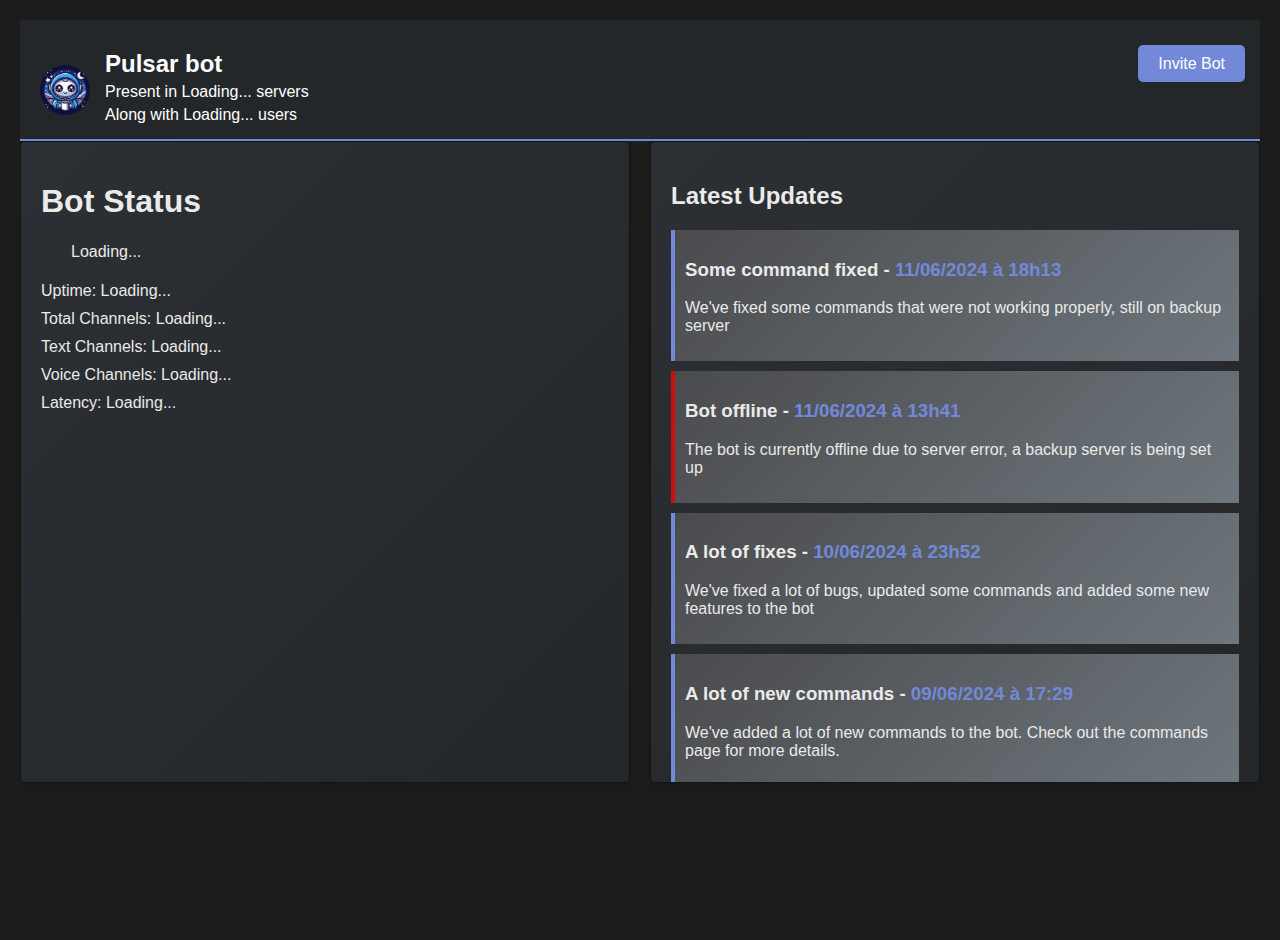
<file: status.html>
<!DOCTYPE html>
<html lang="en">
<head>
    <meta charset="UTF-8">
    <meta name="viewport" content="width=device-width, initial-scale=1.0">
    <title>Bot Status</title>
    <link rel="stylesheet" href="css/styles.css">
    <style>
        body {
            font-family: Arial, sans-serif;
            background-color: #1c1c1c;
            color: #eaeaea;
            margin: 0;
            padding: 20px;
        }
        .container {
            display: flex;
            flex-wrap: wrap;
            justify-content: space-between;
            gap: 20px;
        }
        .status-container, .updates-container {
            flex: 1;
            min-width: 300px;
            max-width: 48%;
            padding: 20px;
            border: 1px solid #141414;
            border-radius: 5px;
            background: linear-gradient(135deg, #2c2f33, #23272a);
            box-shadow: 0 4px 6px rgba(0, 0, 0, 0.1);
            
        }
        .updates-container {
            max-height: 600px;
            overflow-y: auto;
            scrollbar-width: thin;
            scrollbar-color: #7289da #4a4b4d;
        }
        .updates-container::-webkit-scrollbar {
            width: 8px;
        }
        .updates-container::-webkit-scrollbar-track {
            background: #f4f4f4;
            border-radius: 10px;
        }
        .updates-container::-webkit-scrollbar-thumb {
            background-color: #7289da;
            border-radius: 10px;
            border: 2px solid #f4f4f4;
        }
        .intro, .connect-discord {
            background: linear-gradient(135deg, #2c2f33, #23272a);
            margin-bottom: 20px;
            padding: 20px;
            border-radius: 10px;
            box-shadow: 0 4px 6px rgba(0, 0, 0, 0.1);
        }
        .intro h2, .updates h2, .connect-discord h2 {
            color: #7289da;
        }
        .update {
            background: linear-gradient(135deg, #4a4b4d, #6e777d);
            padding: 10px;
            margin-bottom: 10px;
            border-left: 4px solid #7289da;
        }
        .update .date {
            color: #7289da;
        }
        .bad-update {
            background: linear-gradient(135deg, #4a4b4d, #6e777d);
            padding: 10px;
            margin-bottom: 10px;
            border-left: 4px solid #d10c0c;
        }
        .bad-update .date {
            color: #7289da;
        }
        .burger-menu {
            display: none;
        }
        header {
            display: flex;
            justify-content: space-between;
            align-items: center;
            padding: 10px 20px;
            background-color: #23272a;
            border-bottom: 2px solid #7289da;
        }
        .bot-info {
            display: flex;
            align-items: center;
        }
        .bot-info img {
            width: 50px;
            height: 50px;
            border-radius: 50%;
            margin-right: 15px;
        }
        .bot-details h1 {
            margin: 0;
            font-size: 1.5em;
        }
        .bot-details p {
            margin: 5px 0;
        }
        .invite-button a {
            text-decoration: none;
            color: #fff;
            background-color: #7289da;
            padding: 10px 20px;
            border-radius: 5px;
            transition: background-color 0.3s;
        }
        .invite-button a:hover {
            background-color: #5b6eae;
        }
        .status {
            display: flex;
            align-items: center;
            flex-wrap: wrap;
            margin-bottom: 20px;
        }
        .status-indicator {
            width: 20px;
            height: 20px;
            border-radius: 50%;
            margin-right: 10px;
        }
        .status-online {
            background-color: green;
        }
        .status-offline {
            background-color: red;
        }
        .status-problem {
            background-color: orange;
        }
        .info {
            list-style: none;
            padding: 0;
        }
        .info li {
            margin: 10px 0;
        }
        @media (max-width: 768px) {
            .container {
                flex-direction: column;
            }
            .status-container, .updates-container {
                max-width: 100%;
            }
        }
    </style>
</head>
<body>
    <div class="burger-menu" onclick="toggleNav()">
        <svg class="burger-icon" xmlns="http://www.w3.org/2000/svg" width="30" height="30" viewBox="0 0 50 50">
            <path class="line line1" d="M 0 7.5 L 50 7.5"></path>
            <path class="line line2" d="M 0 22.5 L 50 22.5"></path>
            <path class="line line3" d="M 0 37.5 L 50 37.5"></path>
        </svg>
    </div>
    <header>
        <div class="bot-info">
            <img src="photos/bot-pfp.jpg" alt="Bot Profile Picture" class="bot-pfp">
            <div class="bot-details">
                <h1><span id="bot-name">Pulsar</span> bot</h1>
                <p>Present in <span id="server-number">Loading...</span> servers</p>
                <p>Along with <span id="total-users">Loading...</span> users</p>
            </div>
        </div>
        <div class="invite-button">
            <a href="https://discord.com/oauth2/authorize?client_id=1242422539087642696&scope=bot&permissions=8" target="_blank">Invite Bot</a>
        </div>
    </header>
    <div class="container">
        <div class="status-container">
            <h1>Bot Status</h1>
            <div id="bot-status" class="status">
                <div id="status-indicator" class="status-indicator"></div>
                <span id="status-text">Loading...</span>
            </div>
            <ul class="info">
                <li>Uptime: <span id="uptime">Loading...</span></li>
                <li>Total Channels: <span id="total-channels">Loading...</span></li>
                <li>Text Channels: <span id="text-channels">Loading...</span></li>
                <li>Voice Channels: <span id="voice-channels">Loading...</span></li>
                <li>Latency: <span id="latency">Loading...</span></li>
            </ul>
        </div>
        <div class="updates-container">
            <h2>Latest Updates</h2>
            <div class="updates-content">
                <div class="update">
                    <h3>Some command fixed - <span class="date">11/06/2024 à 18h13</span></h3>
                    <p>We've fixed some commands that were not working properly, still on backup server</p>
                </div>
                <div class="bad-update">
                    <h3>Bot offline - <span class="date">11/06/2024 à 13h41</span></h3>
                    <p>The bot is currently offline due to server error, a backup server is being set up</p>
                </div>
                <div class="update">
                    <h3>A lot of fixes - <span class="date">10/06/2024 à 23h52</span></h3>
                    <p>We've fixed a lot of bugs, updated some commands and added some new features to the bot</p>
                </div>
                <div class="update">
                    <h3>A lot of new commands - <span class="date">09/06/2024 à 17:29</span></h3>
                    <p>We've added a lot of new commands to the bot. Check out the commands page for more details.</p>
                </div>
                <div class="update">
                    <h3>Bot back online - <span class="date">08/06/2024 à 16:39</span></h3>
                    <p>The bot is now back online and fully operational with 2 new commands.</p>
                </div>
                <div class="bad-update">
                    <h3>Bot offline - <span class="date">08/06/2024 à 16:39</span></h3>
                    <p>The bot is currently offline due to server error. We apologize for the inconvenience.</p>
                </div>
                <div class="update">
                    <h3>Commands fixed !!! - <span class="date">07/06/2024 à 23:51</span></h3>
                    <p>Some of the new commands got fixed !</p>
                </div>
                <div class="bad-update">
                    <h3>Bugged commands - <span class="date">07/06/2024 à 23:11</span></h3>
                    <p>Some commands are bugged and are being fixed. We apologize for the inconvenience.</p>
                </div>
                <div class="update">
                    <h3>Commands added - <span class="date">07/06/2024 à 23:11</span></h3>
                    <p>We've added new commands about space to the bot and fixed some bugs. Check out the commands page for more details.</p>
                </div>
                <div class="update">
                    <h3>Commands added - <span class="date">No date</span></h3>
                    <p>We've added new commands about space to the bot and fixed some bugs. Check out the commands page for more details.</p>
                </div>
                <div class="update">
                    <h3>Beta Version Released - <span class="date">No date</span></h3>
                    <p>We've added new features and fixed some bugs. Check out the commands page for more details.</p>
                </div>
                <div class="update">
                    <h3>It's out! - <span class="date">No date</span></h3>
                    <p>The bot is now available for public use. Invite it to your server and start managing it better. If you have any suggestions or feedback, feel free to contact us.</p>
                </div>
            </div>
        </div>
    </div>
    <script src="js/scripts.js"></script>
    <script>
        let initialUptime = 0;
        let startTime;

        function updateServerInfo() {
            fetch('https://45.140.188.39:6688/api/server_info')
                .then(response => response.json())
                .then(data => {
                    document.getElementById('server-number').innerText = data.serverCount;
                    document.getElementById('total-users').innerText = data.totalUsers;
                    document.getElementById('bot-name').innerText = data.botName;
                    document.getElementById('total-channels').innerText = data.totalChannels;
                    document.getElementById('text-channels').innerText = data.textChannels;
                    document.getElementById('voice-channels').innerText = data.voiceChannels;
                    document.getElementById('latency').innerText = (data.latency * 1000).toFixed(2) + " ms";

                    // Parse and store the initial uptime
                    initialUptime = parseUptime(data.uptime);
                    startTime = Date.now();
                    updateUptimeDisplay();  // Update immediately after fetching data

                    // Update bot status
                    const statusText = document.getElementById('status-text');
                    const statusIndicator = document.getElementById('status-indicator');
                    if (data.botStatus === 'online') {
                        statusText.innerText = 'Online';
                        statusIndicator.className = 'status-indicator status-online';
                    } else if (data.botStatus === 'offline') {
                        statusText.innerText = 'Offline';
                        statusIndicator.className = 'status-indicator status-offline';
                    } else {
                        statusText.innerText = 'Problem';
                        statusIndicator.className = 'status-indicator status-problem';
                    }

                    // Fetch logs
                    fetchLogs();
                })
                .catch(error => console.error('Error fetching server info:', error));
        }

        function parseUptime(uptimeStr) {
            const timeParts = uptimeStr.split(':');
            const hours = parseInt(timeParts[0], 10);
            const minutes = parseInt(timeParts[1], 10);
            const seconds = parseFloat(timeParts[2]);

            return hours * 3600 + minutes * 60 + seconds;
        }

        function formatUptime(seconds) {
            const hours = Math.floor(seconds / 3600);
            const minutes = Math.floor((seconds % 3600) / 60);
            const secs = (seconds % 60).toFixed(0);

            let formattedUptime = '';
            if (hours > 0) {
                formattedUptime += `${hours}h `;
            }
            if (minutes > 0 || hours > 0) {
                formattedUptime += `${minutes}m `;
            }
            formattedUptime += `${secs}s`;
            return formattedUptime;
        }

        function updateUptimeDisplay() {
            const elapsedSeconds = (Date.now() - startTime) / 1000;
            const totalUptime = initialUptime + elapsedSeconds;
            document.getElementById('uptime').innerText = formatUptime(totalUptime);
        }

        document.addEventListener('DOMContentLoaded', () => {
            updateServerInfo();
            setInterval(updateServerInfo, 60000);  // Fetch new data every 60 seconds
            setInterval(updateUptimeDisplay, 1000);  // Update uptime every second
        });
    </script>
</body>
</html>
</file>
<file: css/styles.css>
body {
    font-family: 'Arial', sans-serif;
    margin: 0;
    padding: 0;
    background-color: #1e1e1e;
    color: #f0f0f0;
    display: flex;
    flex-direction: column;
    user-select: auto;
}

html, body {
    height: 100%;
    margin: 0;
    overflow-x: hidden;
}

.burger-menu {
    font-size: 30px;
    cursor: pointer;
    position: fixed;
    top: 20px;
    left: 20px;
    width: 50px;
    height: 50px;
    z-index: 100;
    background-color: #7289da;
    border-radius: 8px;
    display: flex;
    align-items: center;
    justify-content: center;
    transition: background-color 0.3s ease, transform 0.3s ease;
}

.burger-menu:hover {
    background-color: #4e5d94;
    transform: scale(1.1);
}

.burger-icon .line {
    stroke: #fff;
    stroke-width: 5;
    transition: transform 0.3s ease, opacity 0.3s ease;
}

.burger-menu.open .line1 {
    transform: rotate(45deg) translate(10px, -8px);
}

.burger-menu.open .line2 {
    opacity: 0;
}

.burger-menu.open .line3 {
    transform: rotate(-45deg) translate(-23px, -2px);
}

.nav-bar {
    position: fixed;
    top: 0;
    left: 0;
    height: 100%;
    width: 100%;
    background: rgba(0, 0, 0, 0.9);
    display: flex;
    z-index: 99;
    flex-direction: column;
    justify-content: center;
    align-items: center;
    opacity: 0;
    visibility: hidden;
    transition: opacity 0.5s ease, visibility 0.5s ease;
}

.nav-bar.open {
    opacity: 1;
    visibility: visible;
}

.nav-bar a {
    padding: 15px 30px;
    text-decoration: none;
    font-size: 22px;
    color: #f0f0f0;
    display: block;
    transition: background-color 0.3s, padding-left 0.3s, box-shadow 0.3s;
    margin: 10px 0;
    border-radius: 8px;
    background: linear-gradient(135deg, #4e5d94, #7289da);
    box-shadow: 0 4px 6px rgba(0, 0, 0, 0.3);
}

.nav-bar a:hover {
    background: linear-gradient(135deg, #7289da, #4e5d94);
}

@media screen and (max-width: 768px) {
    .burger-menu {
        display: flex;
    }
    .invite-button {
        position: absolute;
        top: 35px;
        right: 15px;
        z-index: 2;
        font-size: 10px;
        content: "Invite";
    }

    .discord-button {
        background: transparent;
        position: relative;
        padding: 5px 60px; /* Increased padding to make it wider */
        display: flex;
        align-items: center;
        font-size: 17px;
        font-weight: 600;
        text-decoration: none;
        cursor: pointer;
        border: 1px solid rgba(88, 101, 242, 1);
        border-radius: 25px;
        outline: none;
        overflow: hidden;
        color: rgba(88, 101, 242, 1);
        transition: color 0.3s 0.1s ease-out;
        text-align: center;
    }

    .code {
        position: relative;
        display: inline-block;
        background-color: #000000;
        border: #2c2f33;
        font-style: italic;
        color: #f0f0f0;
        padding: 5px 5px 5px 5px; /* Adjusted padding to accommodate the button */
        border-radius: 5px;
        margin-bottom: -10px;
        overflow-x: auto;
    }
    
    .copy-button {
        position: absolute;
        top: 30%;
        right: 0px;
        transform: translateY(-50%);
        background: none;
        border: none;
        color: #f0f0f0;
        cursor: pointer;
        font-size: 16px;
        opacity: 1;
        transition: opacity 0.3s ease;
    }
}

.invite-button {
    position: absolute;
    top: 35px;
    right: 15px;
    z-index: 2;
}

header {
    background-color: #2c2f33;
    color: #fff;
    padding: 20px;
    text-align: center;
    border-bottom: 1px solid #7289da;
    position: relative;
}

.bot-info {
    display: flex;
    align-items: center;
    justify-content: center;
    margin-top: 20px;
}

.bot-pfp {
    width: 100px;
    height: 100px;
    border-radius: 50%;
    margin-right: 20px;
}

.invite-button a {
    background-color: #7289da;
    color: #ffffff;
    padding: 10px 20px;
    text-decoration: none;
    border-radius: 5px;
    transition: background-color 0.3s ease;
}

.invite-button a:hover {
    background-color: #4e5d94;
}

header h1 {
    margin: 0;
}

.bot-details {
    text-align: left;
}

main {
    padding: 20px;
}

.search-container {
    display: flex;
    justify-content: center;
    align-items: center;
    margin-bottom: 20px;
}

#searchBar {
    width: 100%;
    max-width: 400px;
    padding: 10px 20px 10px 50px;
    border: 2px solid #7289da;
    border-radius: 20px;
    background-color: #2c2f33;
    color: #f0f0f0;
    outline: none;
    box-sizing: border-box;
}

.search-container lord-icon {
    margin-right: -48px;
    pointer-events: none;
    transform: scale(0.8); 
}

.command-list {
    max-width: 800px;
    margin: 0 auto;
    flex: 1;
}

.command {
    background-color: #2c2f33;
    border: 1px solid #7289da;
    border-radius: 8px;
    padding: 20px;
    padding-bottom: 10px;
    margin-bottom: 15px;
    opacity: 1;
}

.command h3 {
    margin-top: 0;
    color: #7289da;
}

footer {
    background-color: #2c2f33;
    color: white;
    text-align: center;
    padding: 20px 10px;
    width: 100%;
    position: relative;
    bottom: 0;
    left: 0;
    box-shadow: 0 -2px 5px rgba(0, 0, 0, 0.3);
    font-family: 'Arial', sans-serif;
}

footer a {
    color: #7289da;
    text-decoration: none;
    margin: 0 10px;
    font-size: 1.2em;
    transition: color 0.3s ease;
}

footer a:hover {
    color: #99aab5;
}

.social-icons {
    text-align:center;
    border-top: 1px solid #7289da;
    width: 100%;
    padding-top: 10px;
}

.social-icons a {
    margin: 0 15px;
    font-size: 1.5em;
    transition: transform 0.3s ease, color 0.3s ease;
}

.social-icons a:hover {
    transform: scale(1.2);
    color: #99aab5;
}

.footer-text {
    margin: 10px 0;
}

.intro, .updates, .connect-discord {
    background: linear-gradient(135deg, #2c2f33, #23272a);
    margin-bottom: 20px;
    padding: 20px;
    border-radius: 10px;
    box-shadow: 0 4px 6px rgba(0, 0, 0, 0.1);
}

.intro h2, .updates h2, .connect-discord h2 {
    color: #7289da;
}

.update {
    background: linear-gradient(135deg, #4a4b4d, #6e777d);
    padding: 10px;
    margin-bottom: 10px;
    border-left: 4px solid #7289da;
}

.update .date{
    color: #7289da;
}

.bad-update {
    background: linear-gradient(135deg, #4a4b4d, #6e777d);
    padding: 10px;
    margin-bottom: 10px;
    border-left: 4px solid #d10c0c;
}

.bad-update .date{
    color: #7289da;
}

.discord-button {
    background: transparent;
    position: relative;
    padding: 5px 50px; /* Increased padding to make it wider */
    display: flex;
    align-items: center;
    font-size: 17px;
    font-weight: 600;
    text-decoration: none;
    cursor: pointer;
    border: 1px solid rgba(88, 101, 242, 1);
    border-radius: 25px;
    outline: none;
    overflow: hidden;
    color: rgba(88, 101, 242, 1);
    transition: color 0.3s 0.1s ease-out;
    text-align: center;
}

.discord-button span {
    margin: 10px;
}

.discord-button::before {
    position: absolute;
    top: 0;
    left: 0;
    right: 0;
    bottom: 0;
    margin: auto;
    content: '';
    border-radius: 50%;
    display: block;
    width: 20em;
    height: 20em;
    left: -3em;
    text-align: center;
    transition: box-shadow 0.5s ease-out;
    z-index: -1;
}

.discord-button:hover {
    color: #fff;
    border: 1px solid rgba(88, 101, 242, 1);
}

.discord-button:hover::before {
    box-shadow: inset 0 0 0 10em rgba(88, 101, 242, 1);
}
.updates-container {
    max-height: 300px;
    overflow-y: auto;
    scrollbar-width: thin;
    scrollbar-color: #7289da #4a4b4d;
}

.updates-container::-webkit-scrollbar {
    width: 8px;
}

.updates-container::-webkit-scrollbar-track {
    background: #f4f4f4;
    border-radius: 10px;
}

.updates-container::-webkit-scrollbar-thumb {
    background-color: #7289da;
    border-radius: 10px;
    border: 2px solid #f4f4f4;
}

.commands-title {
    font-size: 24px;
    text-align: center;
    margin-bottom: 10px;
}

.sort-container {
    display: flex;
    align-items: center;
    margin-bottom: 20px;
    justify-content: center;
}

.sort-container label {
    font-size: 16px;
    margin-right: 10px;
}

#sortOptions {
    padding: 5px;
    border: 2px solid #7289da;
    border-radius: 5px;
    font-size: 16px;
    background-color: #7289da;
    color: #fff;
}

#sortOptions option {
    background-color: #1e1e1e;
    color: #fff;
}

.note {
    font-size: 14px;
    font-weight: italic;
    color: rgba(220, 50, 50, 0.406);
}

.new-label {
    display: inline-block;
    background-color: #ff5733;
    color: white;
    padding: 2px 8px;
    margin-left: 10px;
    font-size: 12px;
    border-radius: 5px;
}   

.update-label {
    display: inline-block;
    background-color: #52d95b;
    color: white;
    padding: 2px 8px;
    margin-left: 10px;
    font-size: 12px;
    border-radius: 5px;
}

.bug-label {
    display: inline-block;
    background-color: #7f42a3;
    color: white;
    padding: 2px 8px;
    margin-left: 10px;
    font-size: 12px;
    border-radius: 5px;
}

.code {
    position: relative;
    display: inline-block;
    background-color: #000000;
    border: #2c2f33;
    font-style: italic;
    color: #f0f0f0;
    padding: 5px 23px 5px 5px; /* Adjusted padding to accommodate the button */
    border-radius: 5px;
    margin-bottom: -10px;
    overflow-x: auto;
}

.copy-button {
    position: absolute;
    top: 30%;
    right: 0px;
    transform: translateY(-50%);
    background: none;
    border: none;
    color: #f0f0f0;
    cursor: pointer;
    font-size: 12px;
    opacity: 0;
    transition: opacity 0.3s ease;
}

.code:hover .copy-button {
    opacity: 1;
}

#no-result, #no-result2 {
    border: solid 1px #7289da;
    border-style: dashed;
    max-width: 500px;
    margin: 0 auto;
    flex: 1;
    text-align: center;
    font-size: 20px;
    color: #7289da;
    margin-top: 20px;
    padding: 20px;
    border-radius: 10px;
    animation: pulse 5s infinite;
    background-color: rgba(114, 137, 218, 0.1);
}

@keyframes pulse {
    0% {
        transform: scale(1);
        opacity: 1;
    }
    50% {
        transform: scale(1.05);
        opacity: 0.8;
    }
    100% {
        transform: scale(1);
        opacity: 1;
    }
}
</file>
